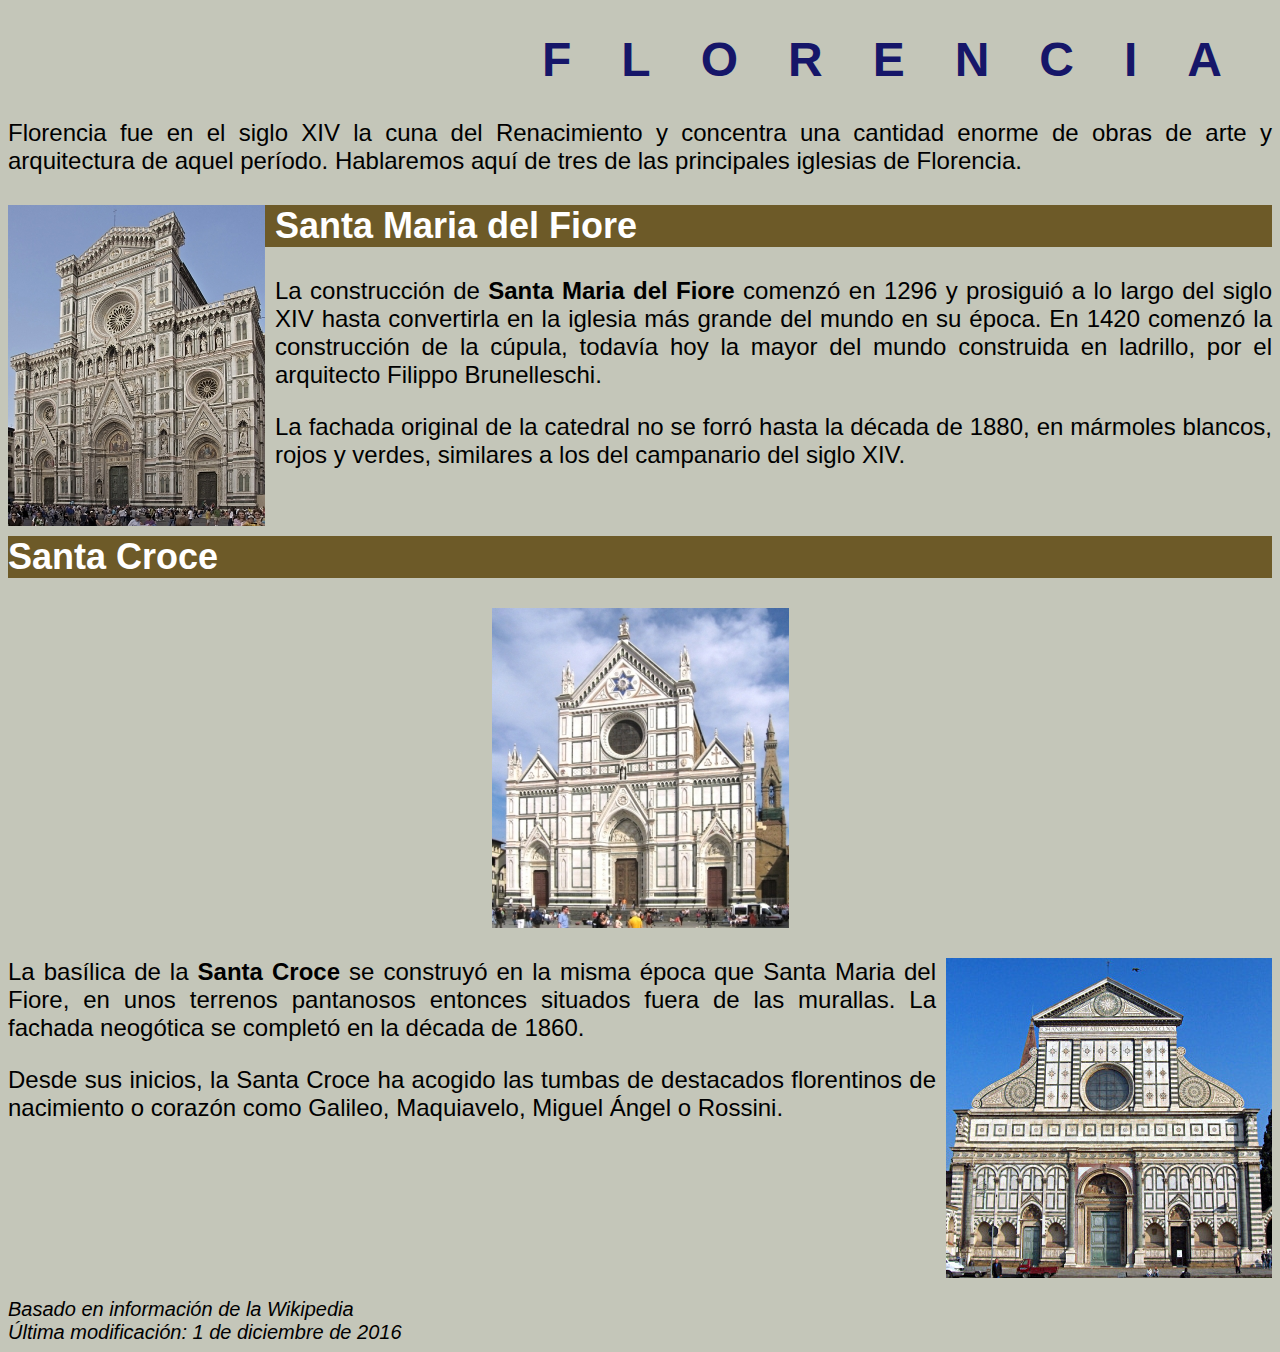
<file: Iglesias_de_Florencia/WebContent/index.html>
<!DOCTYPE html>
<html>
<head>
<meta charset="UTF-8">
<title>Iglesias de Florencia</title>
<link rel="stylesheet" href="style.css">
</head>
<body>
<h1>FLORENCIA</h1>
<p>Florencia fue en el siglo XIV la cuna del Renacimiento y concentra una cantidad enorme de obras de arte y arquitectura de aquel período. Hablaremos aquí de tres de las principales iglesias de Florencia.</p>
<h2><img id="img1" src="img/santa-maria-del-fiore.jpg" alt="santa-maria-del-fiore">Santa Maria del Fiore</img></h2>
<p>La construcción de <strong>Santa Maria del Fiore</strong> comenzó en 1296 y prosiguió a lo largo del siglo XIV hasta convertirla en la iglesia más grande del mundo en su época. En 1420 comenzó la construcción de la cúpula, todavía hoy la mayor del mundo construida en ladrillo, por el arquitecto Filippo Brunelleschi.</p>
<p>La fachada original de la catedral no se forró hasta la década de 1880, en mármoles blancos, rojos y verdes, similares a los del campanario del siglo XIV.</p>
<h2>Santa Croce</h2>
<p id="img2"><img src="img/santa-croce.jpg" alt="santa-croce"></img></p>
<img id="img3" src="img/santa-maria-novella.jpg" alt="santa-maria-novella"></img>
<p>La basílica de la <strong>Santa Croce</strong> se construyó en la misma época que Santa Maria del Fiore, en unos terrenos pantanosos entonces situados fuera de las murallas. La fachada neogótica se completó en la década de 1860.</p>
<p>Desde sus inicios, la Santa Croce ha acogido las tumbas de destacados florentinos de nacimiento o corazón como Galileo, Maquiavelo, Miguel Ángel o Rossini.</p>


<address class="cursiva">Basado en información de la Wikipedia</address>
<address class="cursiva">Última modificación: 1 de diciembre de 2016</address>

</body>
</html>
</file>
<file: Iglesias_de_Florencia/WebContent/style.css>
@charset "UTF-8";
body{background-color: hsl(67, 10%, 75%);
  font-family: sans-serif;
  font-size: 1.5rem;
  text-align: justify;}
h2{clear:both;
	 color:white;
	 background-color: #6D5A28;}
h1 {
  color: hsl(240, 65%, 25%);
  letter-spacing: 50px;
  text-align: right;
}
#img1{float: left;
  margin-right: 10px;
  margin-bottom: 10px;}

#img2{text-align:center;}
#img3{float:right; margin-left: 10px;margin-bottom:20px}

.cursiva{font-style: italic;clear:right; font-size:20px}
</file>
